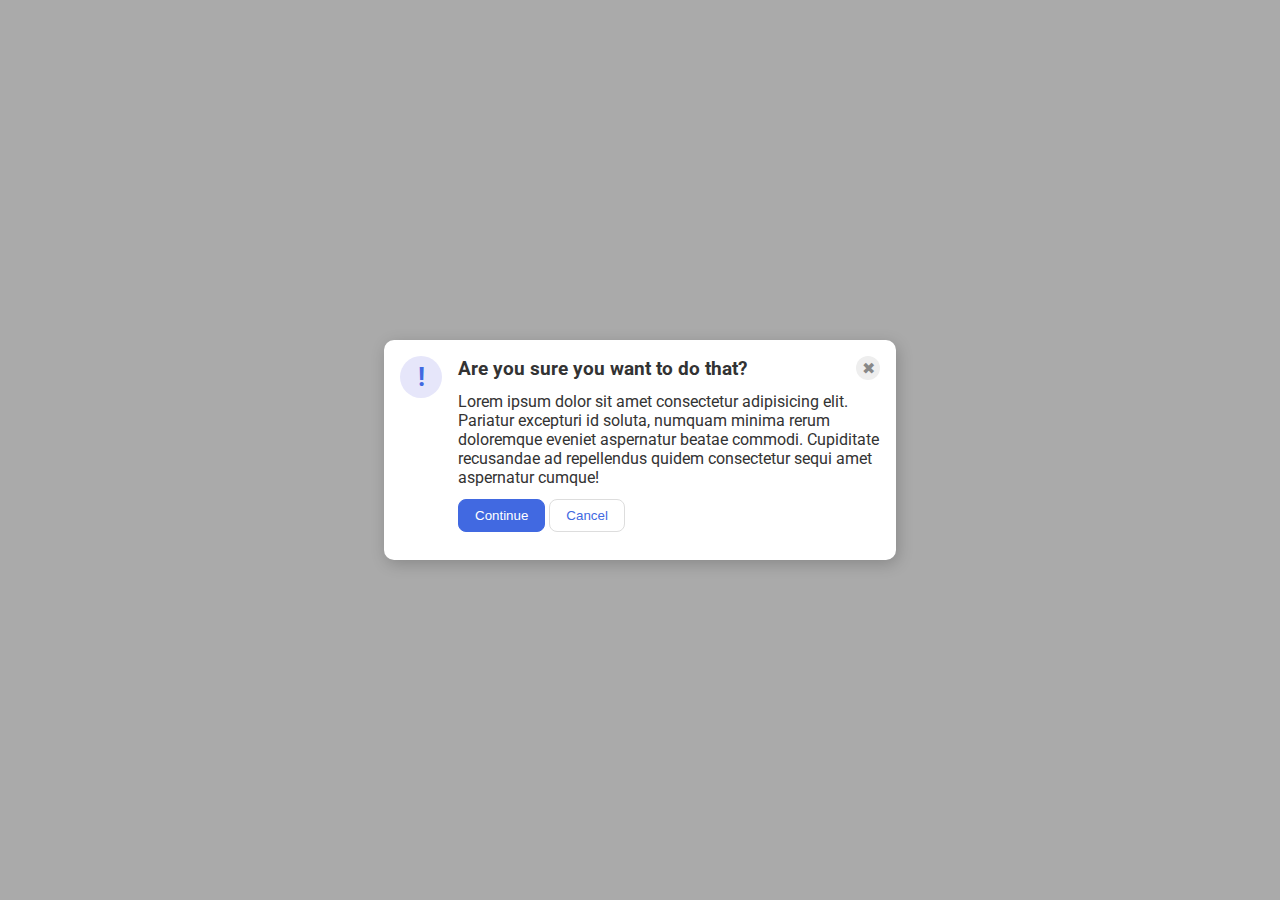
<file: flex/05-flex-modal/index.html>
<!DOCTYPE html>
<html lang="en">
<head>
  <meta charset="UTF-8">
  <meta http-equiv="X-UA-Compatible" content="IE=edge">
  <meta name="viewport" content="width=device-width, initial-scale=1.0">
  <link rel="stylesheet" href="style.css">
  <title>Modal</title>
</head>
<body>
  <div class="modal">
    <div class="icon">!</div>
    <div class="flex-column">
      <div class="flex-row">
        <div class="header">Are you sure you want to do that?</div>
        <div class="close-button">✖</div>
      </div>
      <div class="text">Lorem ipsum dolor sit amet consectetur adipisicing elit. Pariatur excepturi id soluta, numquam minima rerum doloremque eveniet aspernatur beatae commodi. Cupiditate recusandae ad repellendus quidem consectetur sequi amet aspernatur cumque!</div>
      <div class="flex-row buttons">
        <button class="continue">Continue</button>
        <button class="cancel">Cancel</button>
      </div>
    </div>
  </div>
</body>
</html>
</file>
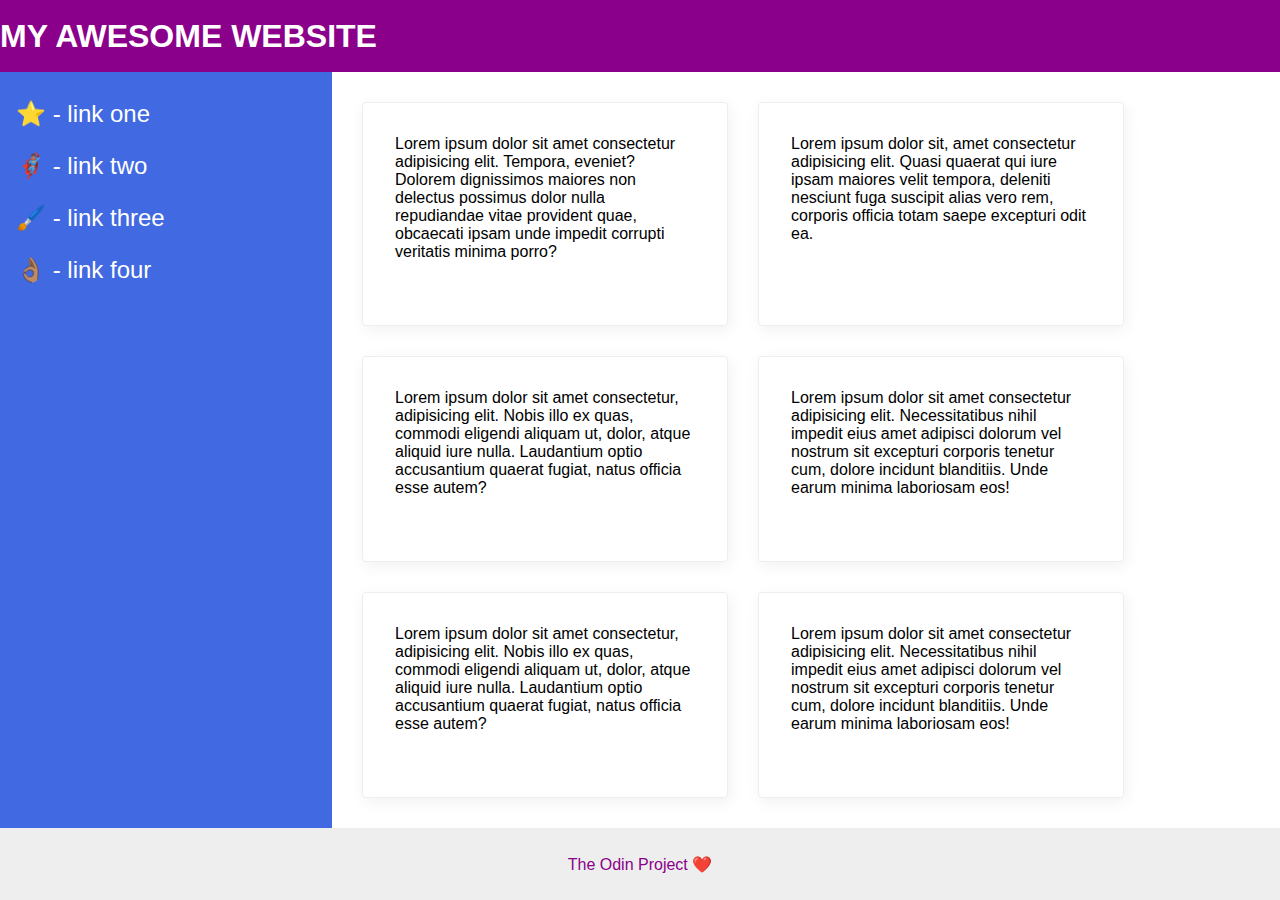
<file: flex/07-flex-layout-2/index.html>
<!DOCTYPE html>
<html lang="en">
<head>
  <meta charset="UTF-8">
  <meta http-equiv="X-UA-Compatible" content="IE=edge">
  <meta name="viewport" content="width=device-width, initial-scale=1.0">
  <title>The Holy Grail</title>
  <link rel="stylesheet" href="style.css">
</head>
<body>
  <div class="header">
    MY AWESOME WEBSITE
  </div>
  <div class ="body-container">
    <div class="sidebar">
     <ul>
        <li><a href="google.com">⭐ - link one</a></li>
        <li><a href="google.com">🦸🏽‍♂️ - link two</a></li>
        <li><a href="google.com">🖌️ - link three</a></li>
       <li><a href="google.com">👌🏽 - link four</a></li>
      </ul>
    </div>
     <div class="card-container"> 
      <div class="card">Lorem ipsum dolor sit amet consectetur adipisicing elit. Tempora, eveniet? Dolorem dignissimos maiores non delectus possimus dolor nulla repudiandae vitae provident quae, obcaecati ipsam unde impedit corrupti veritatis minima porro?</div>
      <div class="card">Lorem ipsum dolor sit, amet consectetur adipisicing elit. Quasi quaerat qui iure ipsam maiores velit tempora, deleniti nesciunt fuga suscipit alias vero rem, corporis officia totam saepe excepturi odit ea.</div>
      <div class="card">Lorem ipsum dolor sit amet consectetur, adipisicing elit. Nobis illo ex quas, commodi eligendi aliquam ut, dolor, atque aliquid iure nulla. Laudantium optio accusantium quaerat fugiat, natus officia esse autem?</div>
      <div class="card">Lorem ipsum dolor sit amet consectetur adipisicing elit. Necessitatibus nihil impedit eius amet adipisci dolorum vel nostrum sit excepturi corporis tenetur cum, dolore incidunt blanditiis. Unde earum minima laboriosam eos!</div>
      <div class="card">Lorem ipsum dolor sit amet consectetur, adipisicing elit. Nobis illo ex quas, commodi eligendi aliquam ut, dolor, atque aliquid iure nulla. Laudantium optio accusantium quaerat fugiat, natus officia esse autem?</div>
     <div class="card">Lorem ipsum dolor sit amet consectetur adipisicing elit. Necessitatibus nihil impedit eius amet adipisci dolorum vel nostrum sit excepturi corporis tenetur cum, dolore incidunt blanditiis. Unde earum minima laboriosam eos!</div>
    </div>
  </div>
  <div class="footer">
    The Odin Project ❤️
  </div>
</body>
</html>
</file>
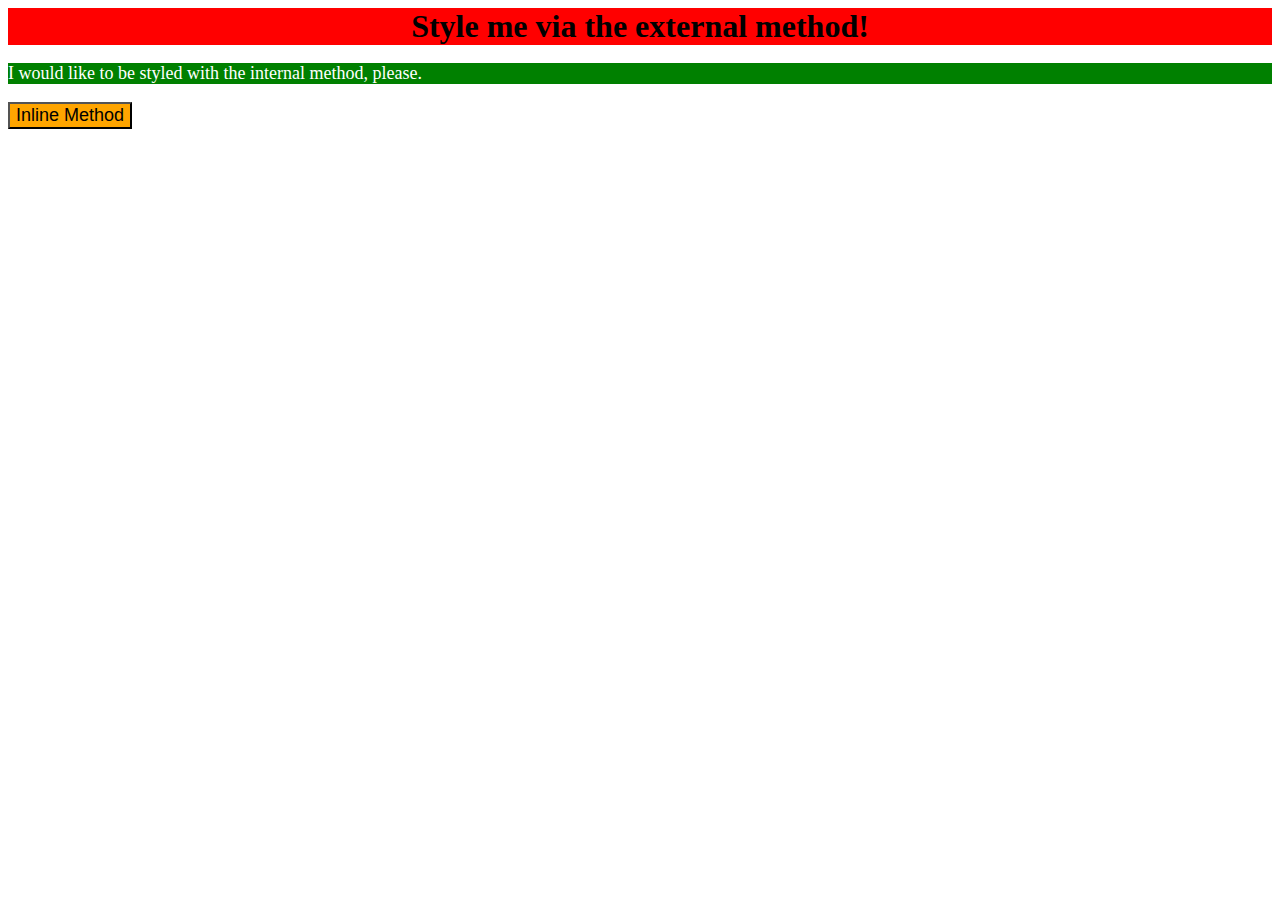
<file: foundations/01-css-methods/index.html>
<!DOCTYPE html>
<html lang="en">
<head>
  <meta charset="UTF-8">
  <meta http-equiv="X-UA-Compatible" content="IE=edge">
  <meta name="viewport" content="width=device-width, initial-scale=1.0">
  <title>Methods for Adding CSS</title>
  <link rel="stylesheet" href="style.css">

  <style>  
    p {
      background-color: green;
      font-size: 18px;
      color: white;
    }
  </style>

</head>
<body>
  <div>Style me via the external method!</div>
  <p>I would like to be styled with the internal method, please.</p>
  <button style="background-color: orange; font-size: 18px;">Inline Method</button>
</body>
</html>
</file>
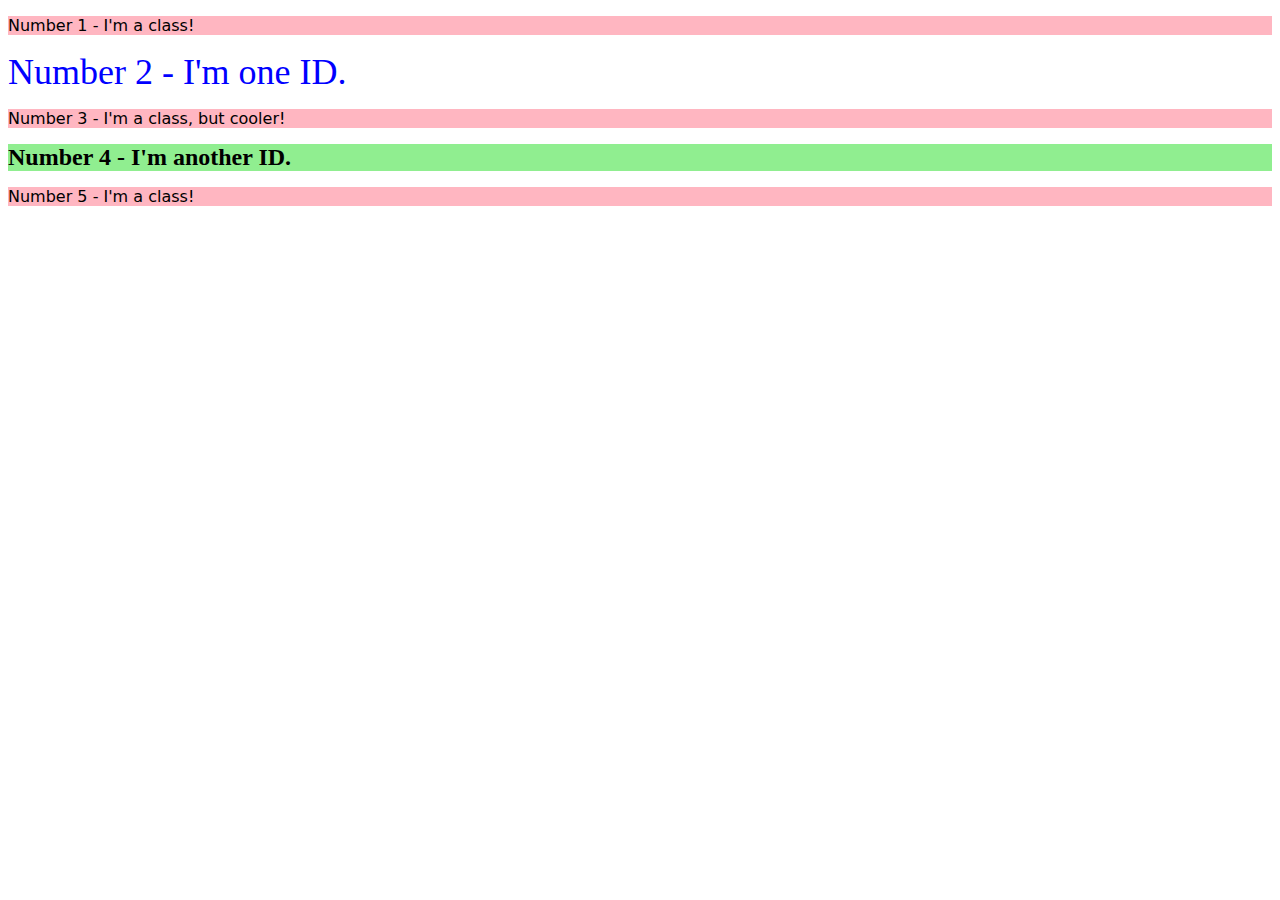
<file: foundations/02-class-id-selectors/index.html>
<!DOCTYPE html>
<html lang="en">
<head>
  <meta charset="UTF-8">
  <meta http-equiv="X-UA-Compatible" content="IE=edge">
  <meta name="viewport" content="width=device-width, initial-scale=1.0">
  <title>Class and ID Selectors</title>
  <link rel="stylesheet" href="style.css">
</head>
<body>
  <p class="odd">Number 1 - I'm a class!</p>
  <div id="second">Number 2 - I'm one ID.</div>
  <p id="third" class="odd">Number 3 - I'm a class, but cooler!</p>
  <div id="fourth">Number 4 - I'm another ID.</div>
  <p class="odd">Number 5 - I'm a class!</p>
</body>
</html>
</file>
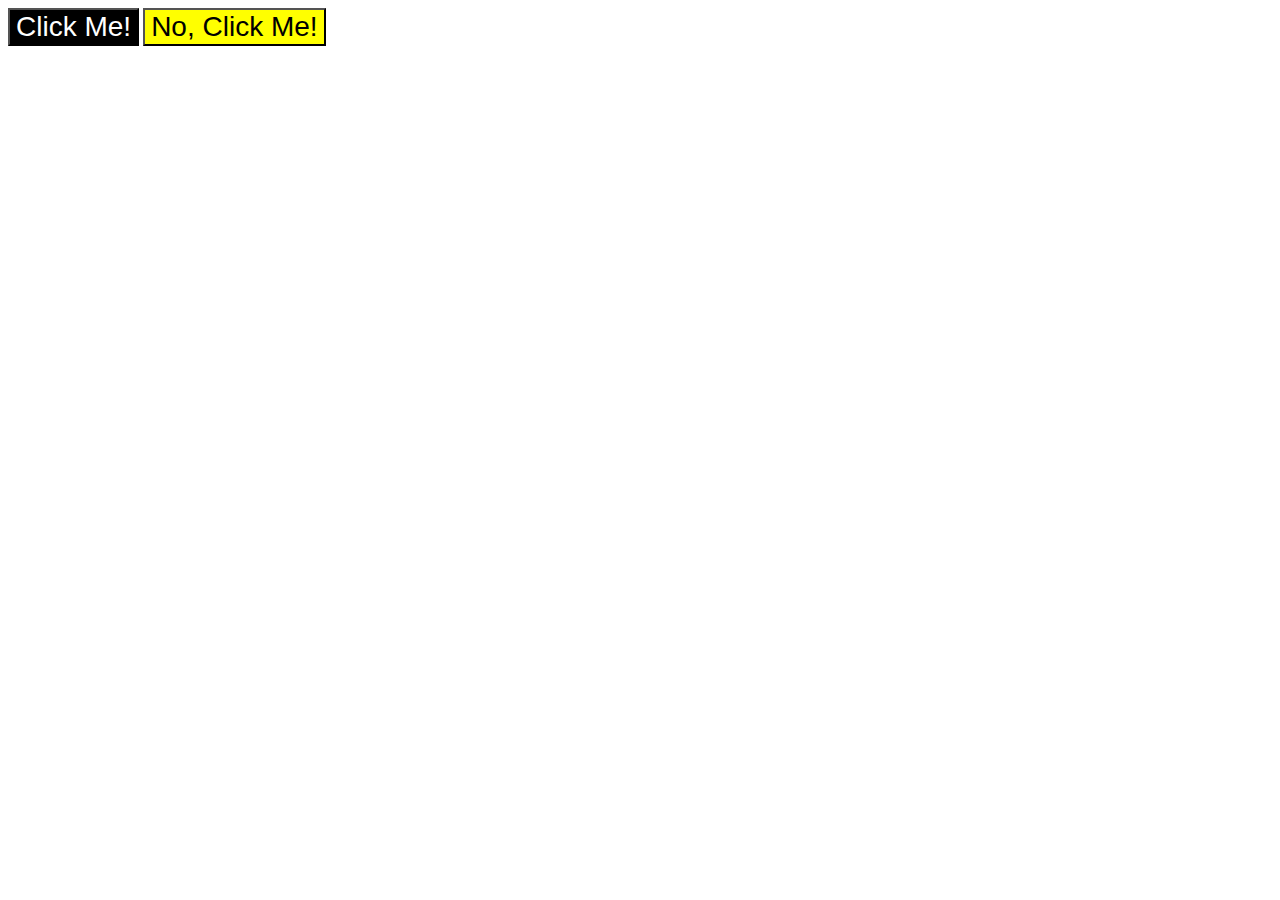
<file: foundations/03-grouping-selectors/index.html>
<!DOCTYPE html>
<html lang="en">
<head>
  <meta charset="UTF-8">
  <meta http-equiv="X-UA-Compatible" content="IE=edge">
  <meta name="viewport" content="width=device-width, initial-scale=1.0">
  <title>Grouping Selectors</title>
  <link rel="stylesheet" href="style.css">
</head>
<body>
  <button class="first">Click Me!</button>
  <button class="second">No, Click Me!</button>
</body>
</html>
</file>
<file: flex/05-flex-modal/style.css>
@import url('https://fonts.googleapis.com/css2?family=Roboto:wght@400;700&display=swap');

html, body {
  height: 100%;
}

body {
  font-family: Roboto, sans-serif;
  margin: 0;
  background: #aaa;
  color: #333;
  /* I'll give you this one for free lol */
  display: flex;
  align-items: center;
  justify-content: center;
}

.modal {
  background: white;
  width: 480px;
  border-radius: 10px;
  box-shadow: 2px 4px 16px rgba(0,0,0,.2);
  display: flex;
  flex-direction: row;
  padding: 16px;
  gap: 16px;
}

.icon {
  color: royalblue;
  font-size: 26px;
  font-weight: 700;
  background: lavender;
  width: 42px;
  height: 42px;
  border-radius: 50%;
  display: flex;
  align-items: center;
  justify-content: center;
  flex-shrink: 0;
}

.close-button {
  background: #eee;
  border-radius: 50%;
  color: #888;
  font-weight: 400;
  font-size: 16px;
  height: 24px;
  width: 24px;
  display: flex;
  align-items: center;
  justify-content: center;
  margin-left: auto;
}

button {
  padding: 8px 16px;
  border-radius: 8px;
}

button.continue {
  background: royalblue;
  border: 1px solid royalblue;
  color: white;
}

button.cancel {
  background: white;
  border: 1px solid #ddd;
  color: royalblue;
}

.flex-row {
  display: flex;
  flex-direction: row;
  align-items: flex-end;
}

.flex-column > div {
  margin-bottom: 12px;
}

.header {
  font-weight: 700;
  font-size: 1.2em;
}

.flex-row.buttons {
 gap: 4px;
}
</file>
<file: flex/07-flex-layout-2/style.css>
body {
  font-family: -apple-system, BlinkMacSystemFont, 'Segoe UI', Roboto, Oxygen, Ubuntu, Cantarell, 'Open Sans', 'Helvetica Neue', sans-serif;
  margin: 0;
  min-height: 100vh;
  display: flex;
  flex-direction: column;
}

.header {
  height: 72px;
  background: darkmagenta;
  color: white;
  font-size: 32px;
  font-weight: 900;
  align-items: center;
  display: flex;
}

.footer {
  height: 72px;
  background: #eee;
  color: darkmagenta;
  display: flex;
  margin-top: auto;
  justify-content: center;
  align-items: center;
}

.sidebar {
  width: 300px;
  background: royalblue;
  font-size: 24px;
  padding: 16px;
  flex: 1 0 auto;
}

.card {
  border: 1px solid #eee;
  box-shadow: 2px 4px 16px rgba(0,0,0,.06);
  border-radius: 4px;
  padding: 32px;
  width: 300px;
}

a {
  text-decoration: none;
  color: #ffffff;
}

ul {
  list-style: none;
  padding-left: 0;
  margin-top: 0;
}

.sidebar > ul > li {
  padding: 12px 0;
}

.body-container {
  display: flex;
  flex-direction: row;
  flex: 1;
}

.card-container {
  display: flex;
  flex-wrap: wrap;
  margin: 30px;
  gap: 30px;
}
</file>
<file: foundations/01-css-methods/style.css>
div {
    background-color: red;
    font-size: 32px;
    text-align: center;
    font-weight: bold;
  }
</file>
<file: foundations/02-class-id-selectors/style.css>
.odd {
    background-color: lightpink;
    font-family: "Verdana", "DejaVu Sans", "sans-serif";
}

#second {
    color:blue;
    font-size: 36px;
}

.third {
    font-size: 24px;
}

#fourth {
    background-color: lightgreen;
    font-size: 24px;
    font-weight: bold;
}
</file>
<file: foundations/03-grouping-selectors/style.css>
.first,
.second {
    font-size: 28px;
    font-family: "helvetica", "Times New Roman", "sans-serif";
}

.first {
    background-color: black;
    color: white;
}

.second {
    background-color: yellow;
}
</file>
